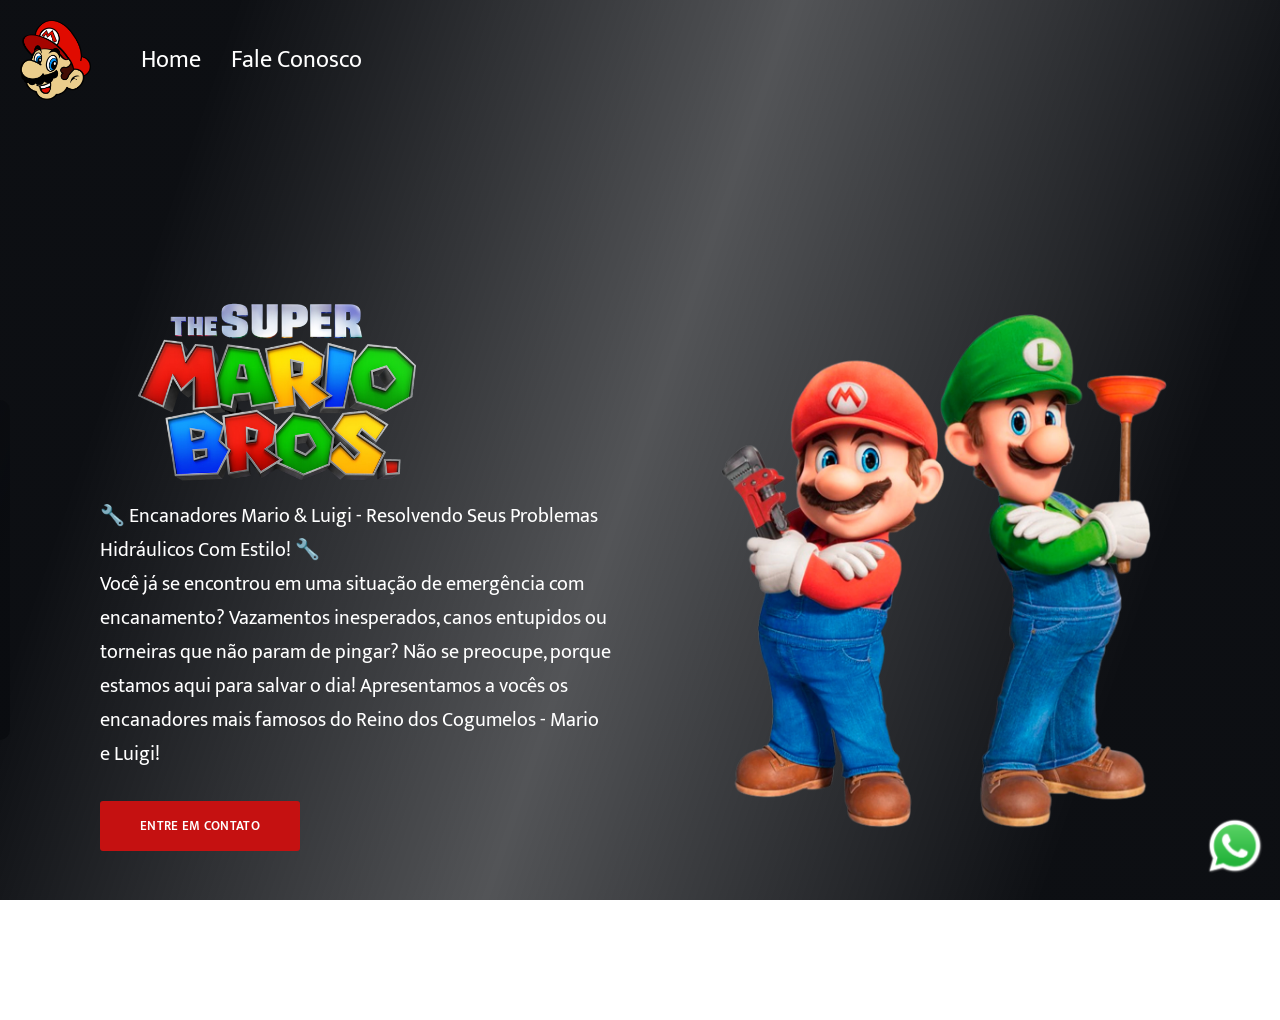
<file: index.html>
<!DOCTYPE html>
<html lang="en">

<head>
    <meta charset="UTF-8">
    <meta name="viewport" content="width=device-width, initial-scale=1.0">
    <link rel="preconnect" href="https://fonts.googleapis.com">
    <link rel="preconnect" href="https://fonts.gstatic.com" crossorigin>
    <link href="https://fonts.googleapis.com/css2?family=Mukta&display=swap" rel="stylesheet">
    <link rel="apple-touch-icon" sizes="180x180" href="./icon/apple-touch-icon.png">
    <link rel="icon" type="image/png" sizes="32x32" href="./icon/favicon-32x32.png">
    <link rel="icon" type="image/png" sizes="16x16" href="./icon/favicon-16x16.png">
    <link rel="manifest" href="./icon/site.webmanifest">
    <link rel="stylesheet" href="style.css">
    <title>Mario Bros</title>
</head>

<body>
    <div class="mascara-form" onclick="hideForm()"></div>

    <header>
        <img src="./img/logo-header.png" class="logo-header" />
        <a>Home</a>
        <a onclick="showForm()">Fale Conosco</a>
        <!-- <a href="./nossos-servicos.html">Nossos Serviços</a> -->
    </header>

    <div class="container">
        <div class="background">
            <video src="./img/video.mp4" loop autoplay muted class="conteudo-background"></video>
            
            <div class="mascara-video"></div>
        </div>
                
        <div class="sobre-nos">
            <img src="./img/logo.png" class="logo">
            <p>
                🔧 Encanadores Mario & Luigi - Resolvendo Seus Problemas Hidráulicos Com Estilo! 🔧
            </p>
            <p>
                Você já se encontrou em uma situação de emergência com encanamento? Vazamentos inesperados, canos
                entupidos ou torneiras que não param de pingar? Não se preocupe, porque estamos aqui para salvar o dia!
                Apresentamos a vocês os encanadores mais famosos do Reino dos Cogumelos - Mario e Luigi!
            </p>
            <button onclick="showForm()">Entre em Contato</button>
        </div>

        <img src="./img/mario.png" class="mario">
        <a class="whatsapp" href="https://wa.me/5511997830413" target="_blank">
            <img src="./img/whatsapp.png" />
        </a>

        <form action="https://formcarry.com/s/seuicIAZ80M"
                method="POST"
                enctype="multipart/form-data" 
                class="fale-conosco">
            <input type="text" name="name" placeholder="Seu Nome" required>
            <input type="email" name="email" placeholder="Seu E-mail" required>
            <textarea type="text" placeholder="Digite seu problema"></textarea>
            <button type="submit">Pedir Orçamento</button>
        </form>
    </div>
</body>
<script src="scripts.js"></script>
</html>
</file>
<file: style.css>
* {
    margin: 0;
    padding: 0;
    box-sizing: border-box;
    font-family: 'Mukta', sans-serif;
}

.mascara-form {
    visibility: hidden;
    transition: visibility 1s linear;
    z-index: 3;
    position: fixed;
    width: 100vw;
    height: 100vh;
    background: linear-gradient(109deg, rgba(10, 12, 16, 0.99) 15%, rgba(10, 12, 16, 0.7) 50%, rgba(10, 12, 16, 0.99) 85%);
}

header {
    display: flex;
    align-items: center;
    gap: 30px;
}

header a {
    font-size: 24px;
    color: white;
    cursor: pointer;
    text-decoration: none;
}

header a:hover{
    color: #C51111;
    transition: 0.5s color ease-in-out;
}

.logo-header {
    height: 80px;
    margin: 20px;
}

.container {
    display: flex;
    height: 100vh;
    align-items: center;
    justify-content: space-evenly;
}

.background {
    position: fixed;
    z-index: -1;
    width: 100%;
    height: 100vh;
}

.background video {
    width: 100%;
    height: 100vh;
    object-fit: cover; /* Crops and scales the video without distorting it */
}

.conteudo-background {
    height: auto;
    width: auto;
    min-width: 100%;
    max-width: 100%;
    position: fixed;
    top: 0;
}

.mascara-video {
    z-index: 2;
    position: fixed;
    top: 0;
    width: 100%;
    height: 100%;
    background: linear-gradient(109deg, rgba(10, 12, 16, 0.99) 15%, rgba(10, 12, 16, 0.7) 50%, rgba(10, 12, 16, 0.99) 85%);
}



button {
    font-weight: 600;
    letter-spacing: 0.3px;
    text-align: center;
    text-transform: uppercase;
    border: 0;
    padding: 10px 0;
    border-radius: 3px;
    background-color: #C51111;
    width: 200px;
    height: 50px;
    color: white;
    cursor: pointer;
    margin-top: 30px;
}

.logo {
    height: 200px;
}

.mario {
    height: 60%;
}

p {
    color: white;
    font-size: 20px;
}

.sobre-nos {
    max-width: 40%;
}

.fale-conosco {
    position: fixed;
    display: flex;
    flex-direction: column;
    padding: 20px;
    border-radius: 10px;
    gap: 20px;
    left: -330px;
    transition: left 1s linear;
    z-index: 4;
    background: linear-gradient(109deg,rgba(10, 12, 16, 0.99) 15%,rgba(10, 12, 16, 0.7) 50%,rgba(10, 12, 16, 0.99) 85%);
}

input {
    height: 40px;
    border-radius: 5px;
    border: 1px solid gray;
    padding-left: 10px;
    outline-color: #18D80F;
}

textarea {
    height: 80px;
    width: 300px;
    border-radius: 5px;
    border: 1px solid gray;
    padding-left: 10px;
    outline-color: #18D80F;
    padding: 10px;
}

.whatsapp {
    position: fixed;
    bottom: 15px;
    right: 15px;
    cursor: pointer;
}

.whatsapp img {
    height: 60px;
}

@media (max-width: 1000px) {
    .caixa-mae {
        flex-direction: column;
        padding: 10px;
    }

    .container {
        gap: 10px;
        padding: 30px;
        flex-direction: column;
    }

    .caixa-principal {
        width: 100%;
        display: flex;
        flex-direction: column;
        align-items: center;
    }

    .imagem-mario-luigi {
        max-width: 80vw;
        height: auto;
    }

    .header {
        margin: 20px;
        justify-content: center;

    }

    .header img {
        display: none;
    }

    .header a {
        font-size: 18px;
    }
    
    .sobre-nos {
        max-width: 90%;
        flex-direction: column;
        display: flex;
        justify-content: center;
        align-items: center;
    }

    .logo {
        height: 300px;
    }

    p {
        font-size: 18px;
        text-justify: auto;
    }

}
</file>
